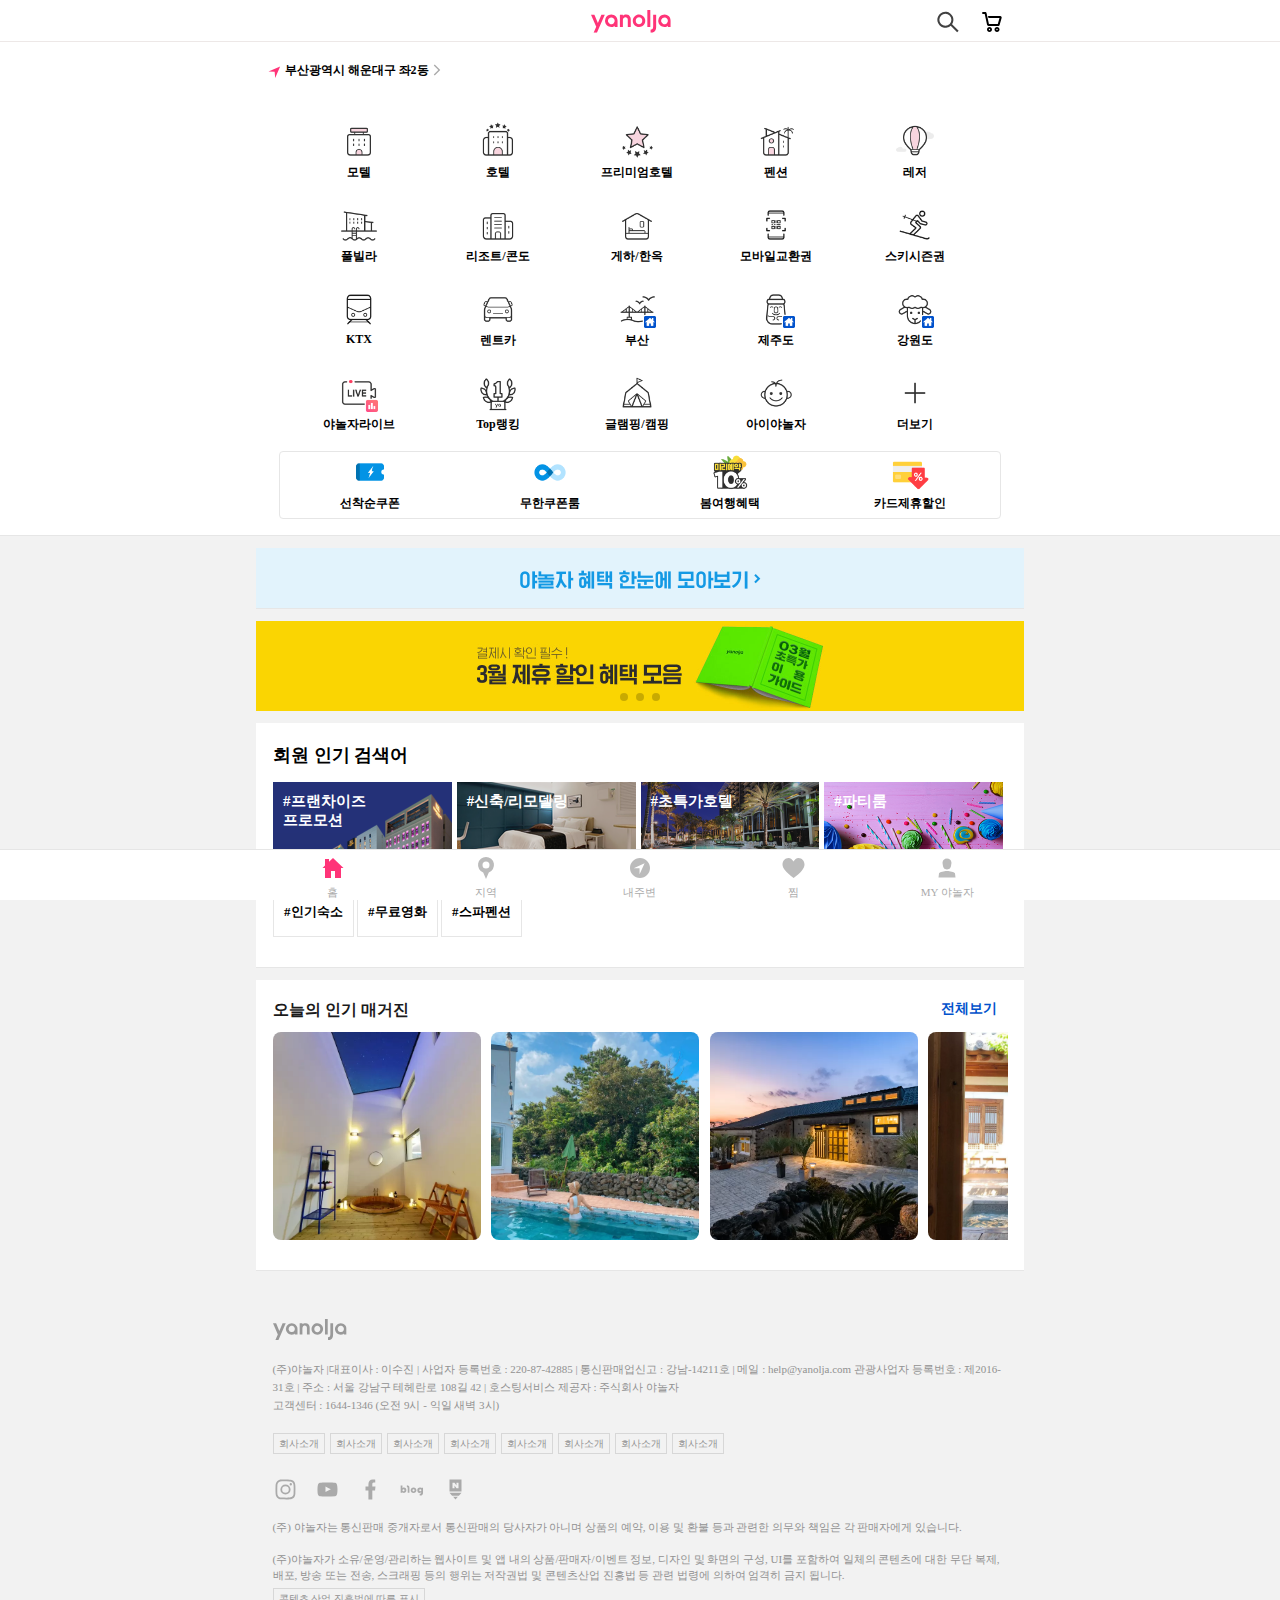
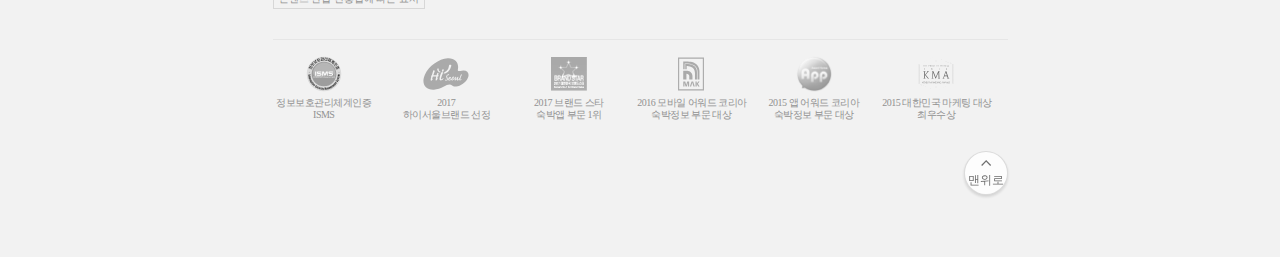
<file: index.html>
<!DOCTYPE html>
<html lang="en">
<head>
    <meta charset="UTF-8">
    <meta http-equiv="X-UA-Compatible" content="IE=edge">
    <meta name="viewport" content="width=device-width, initial-scale=1.0">
    <title>초특가 야놀자</title>
    <link href="css/index.css" rel="stylesheet">
    <script type="text/javascript" src="js/jquery-1.12.3.js"></script>
    <script src="js/index.js"></script>
</head>
<body>
    <!-- 상단 바 -->
    <header class="header">
        <nav class="navbar">
            <div class="logo"><a href="#"><img src="img/logo.svg"/></a></div>
            <div class="search-icon"><a href="#"><img src="img/btn-search.svg"/></a></div>
            <div class="cart-icon"><a href="#"><img src="img/icon-cart-black-line-2.svg"/></a></div>
        </nav>
        <hr color="#EDE8E7" size="1"/>
        <div class="location">
            <div class="location-icon"><img src="img/ico-position-pink.svg"></div>
            <span class="adress">부산광역시 해운대구 좌2동</span>
            <div class="location-icon2"><img src="img/btn-arr-12-right.svg"></div>
        </div>
    </header>
    <!-- 상단 바 끝-->

    <!-- 메인 -->
    <main class="main_box">
        <!-- 숙박 종류 아이콘 -->
        <section class="iconlist-section">
        <div class="iconlist1">
            <a href="./sub_motel.html" class="motel"><img src="img/motel.png"/><p>모텔</p></a>
            <a href="./sub_hotel.html" class="hotel"><img src="img/hotel.png"/><p>호텔</p></a>
            <a href="./sub_premiumhotel.html" class="premiumhotel"><img src="img/premiumhotel.png"/><p>프리미엄호텔</p></a>
            <a href="#" class="pension"><img src="img/pension.png"/><p>펜션</p></a>
            <a href="#" class="reser"><img src="img/leisure.png"/><p>레저</p></a>
        </div>
        <div class="iconlist2">
            <a href="#" class="pull"><img src="img/pull.png"/><p>풀빌라</p></a>
            <a href="#" class="resort"><img src="img/resort.png"/><p>리조트/콘도</p></a>
            <a href="#" class="guest"><img src="img/guest.png"/><p>게하/한옥</p></a>
            <a href="./sub_mobile.html" class="mobile"><img src="img/mobie.png"/><p>모바일교환권</p></a>
            <a href="#" class="ski"><img src="img/ski.png"/><p>스키시즌권</p></a>
        </div>
        <div class="iconlist2">
            <a href="#" class="ktx"><img src="img/ktx.png"/><p>KTX</p></a>
            <a href="#" class="rent"><img src="img/rent.png"/><p>렌트카</p></a>
            <a href="#" class="busan"><img src="img/busan.png"/><p>부산</p></a>
            <a href="#" class="jeju"><img src="img/jeju.png"/><p>제주도</p></a>
            <a href="#" class="gangwon"><img src="img/gangwon.png"/><p>강원도</p></a>
        </div>
        <div class="iconlist2">
            <a href="#" class="live"><img src="img/live.png"/><p>야놀자라이브</p></a>
            <a href="#" class="top"><img src="img/top.png"/><p>Top랭킹</p></a>
            <a href="#" class="camp"><img src="img/camping.png"/><p>글램핑/캠핑</p></a>
            <a href="#" class="children"><img src="img/children.png"/><p>아이야놀자</p></a>
            <a href="#" class="plus"><img src="img/plus.png"/><p>더보기</p></a>
        </div>
        <div class="iconlist3">
            <a href="#" class="cupon"><img src="img/cupon.png"/><p>선착순쿠폰</p></a>
            <a href="#" class="cupon2"><img src="img/cupon2.png"/><p>무한쿠폰룸</p></a>
            <a href="#" class="spring"><img src="img/spring.png"/><p>봄여행혜택</p></a>
            <a href="#" class="card"><img src="img/card.png"/><p>카드제휴할인</p></a>
        </div>
        </section>
        <!-- 숙박 종류 아이콘 끝-->

        <!-- 배너 부분 -->
        <section class="banner-section">
            <div class="banner1-box">
                <a href="#" class="banner"><img src="img/banner.png"></a>
            </div>
            <div class="banner2-box">
                <ul class="banner2-box-visual">
                    <li class="banner2-box1"><a class="banner2-box1 a" href="#"><img src="img/banner2-1.png"/></a></li>
                    <li class="banner2-box2"><a class="banner2-box2 a" href="#"><img src="img/banner2-2.png"/></a></li>
                    <li class="banner2-box3"><a class="banner2-box3 a" href="#"><img src="img/banner2-3.png"/></a></li>
                </ul>
                <ul class="banner2-box-buttonList">
                    <li class="on"><a href="#"></a></li>
                    <li><a href="#"></a></li>
                    <li><a href="#"></a></li>
                </ul>
            </div>
        </section>
        <!-- 배너 부분 끝-->

        <!-- 회원 인기 검색어 -->
        <section class="search">
            <h2>회원 인기 검색어</h2>
            <div class="search_box">
                <a href="#" class="search_box1">
                    <span>#프랜차이즈<br/>프로모션</span>
                    <img src="img/search_img1.png"/>
                </a>
                <a href="#" class="search_box2">
                    <span>#신축/리모델링</span>
                    <img src="img/search_img2.png"/>
                </a>
                <a href="#" class="search_box3">
                    <span>#초특가호텔</span>
                    <img src="img/search_img3.png"/>
                </a>
                <a href="#" class="search_box4">
                    <span>#파티룸</span>
                    <img src="img/search_img4.png"/>
                </a>
            </div>
            <div class="hashtag">
                <a href="#">#인기숙소</a>
                <a href="#">#무료영화</a>
                <a href="#">#스파펜션</a>
            </div>
        </section>
        <!-- 회원 인기 검색어 끝-->

        <!-- 오늘의 인기 매거진 -->
        <section class="todaybest">
            <div class="todaybest_nav">
                <div><h2>오늘의 인기 매거진</h2></div>
                <div><a href="#">전체보기</a></div>
            </div>
            <div class="todaybest_box">
                <ul>
                    <li class="visual_0"><a href="#"><img src="img/img1.png"></a></li>
                    <li class="visual_1"><a href="#"><img src="img/img2.png"></a></li> 
                    <li class="visual_2"><a href="#"><img src="img/img3.png"></a></li>
                    <li class="visual_3"><a href="#"><img src="img/img4.png"></a></li>
                    <li class="visual_4"><a href="#"><img src="img/img5.png"></a></li>
                    <li class="visual_5"><a href="#"><img src="img/img6.png"></a></li>
                </ul>
            </div>
        </section>
        <!-- 오늘의 인기 매거진 끝-->
    </main>
    <!-- 메인 끝 -->

    <!-- 푸터 시작 -->
        <footer>
            <section class="footer">
                <div class="footer_nav">
                    <img class="footer_logo1" src="img/ico-logo-gray.svg">
                    <div></div>
                </div>
                <div class="footer_imformation1">(주)야놀자 |대표이사 : 이수진 | 사업자 등록번호 : 220-87-42885 | 통신판매업신고 : 강남-14211호 | 메일 : help@yanolja.com
                    관광사업자 등록번호 : 제2016-31호 | 주소 : 서울 강남구 테헤란로 108길 42 | 호스팅서비스 제공자 : 주식회사 야놀자<br/>    
                    고객센터 : 1644-1346 (오전 9시 - 익일 새벽 3시)</div>
                <ul class="footer_button1">
                    <li><a href="#">회사소개</a></li>
                    <li><a href="#">회사소개</a></li>
                    <li><a href="#">회사소개</a></li>
                    <li><a href="#">회사소개</a></li>
                    <li><a href="#">회사소개</a></li>
                    <li><a href="#">회사소개</a></li>
                    <li><a href="#">회사소개</a></li>
                    <li><a href="#">회사소개</a></li>
                </ul>
                <div class="footer_button2">
                    <a href="#"><img src="img/instagram.svg"/></a>
                    <a href="#"><img src="img/youtube.svg"/></a>
                    <a href="#"><img src="img/facebook.svg"/></a>
                    <a href="#"><img src="img/blog.svg"/></a>
                    <a href="#"><img src="img/naver.svg"/></a>
                </div>
                <div class="footer_imformation2">
                    (주) 야놀자는 통신판매 중개자로서 통신판매의 당사자가 아니며 상품의 예약, 이용 및 환불 등과 관련한 의무와 책임은 각 판매자에게 있습니다.<br/><br/>
(주)야놀자가 소유/운영/관리하는 웹사이트 및 앱 내의 상품/판매자/이벤트 정보, 디자인 및 화면의 구성, UI를 포함하여 일체의 콘텐츠에 대한 무단 복제, 배포, 방송 또는 전송, 스크래핑 등의 행위는 저작권법 및 콘텐츠산업 진흥법 등 관련 법령에 의하여 엄격히 금지 됩니다.
                </div>
                <div class="footer_button3">
                    <a href="#">콘텐츠 산업 진흥법에 따른 표시</a>
                </div>
                <ul class="footer_logo2">
                    <li><img src="img/footerlogo1.svg"/>정보보호관리체계인증<br/>ISMS</li>
                    <li><img src="img/footerlogo2.svg"/>2017<br/>하이서울브랜드 선정</li>
                    <li><img src="img/footerlogo3.png"/>2017 브랜드 스타<br/>숙박앱 부문 1위</li>
                    <li><img src="img/footerlogo4.svg"/>2016 모바일 어워드 코리아<br/>숙박정보 부문 대상</li>
                    <li><img src="img/footerlogo5.png"/>2015 앱 어워드 코리아<br/>숙박정보 부문 대상</li>
                    <li><img src="img/footerlogo6.svg"/>2015 대한민국 마케팅 대상<br/>최우수상</li>
                </ul>
            </section>
            <section class="up">
                <div class="up_box">
                    <button class="up_button">
                        <div><img src="img/up.svg"/></div>
                        <div class="up_text">맨위로</div>
                    </button>
                </div>
            </section>
        </footer>
        <!-- 푸터 끝 -->

        <!-- 하단바 -->
        <aside class="aside">
            <nav class="bottom_nav">
                <a href="#">
                    <div><img src="img/home.svg"/></div>
                    <span>홈</span>
                </a>
                <a href="#">
                    <div><img src="img/location.svg"/></div>
                    <span>지역</span>
                </a>
                <a href="#">
                    <div><img src="img/mylocation.svg"/></div>
                    <span>내주변</span>
                </a>
                <a href="#">
                    <div><img src="img/my.svg"/></div>
                    <span>찜</span>
                </a>
                <a href="#">
                    <div><img src="img/myyanolza.svg"/></div>
                    <span>MY 야놀자</span>
                </a>
            </nav>
        </aside>
        <!-- 하단바 끝 -->
</body>
</html>
</file>
<file: css/index.css>
* {
  margin: 0;
  padding: 0;
}
html {
  font-size: 62.5%;
  height: 100%;
  width: 100%;
}
ul {
  list-style: none;
}
footer {
  background: #f2f2f2;
}
/* header nav */
.header {
  width: 100%;
}
.navbar {
  display: flex;
  justify-content: center;
  width: 100%;
  margin: 10px 0 5px 0;
}
.logo {
  margin-left: 314px;
}
.search-icon {
  margin: 0px 20px 0px 265px;
}
.location {
  position: relative;
  max-width: 76.8rem;
  margin: 0 auto;
  text-align: left;
  padding: 2rem 0 1.3rem 1.7rem;
  display: flex;
}
.adress {
  font-size: 1.2rem;
  font-weight: 700;
}
.location-icon2 {
  padding: 0.2rem 0.4rem 0;
}
/* header nav 끝 */

.main_box {
  width: 100%;
  height: 1200px;
  background-color: #f2f2f2;
}

/* 숙박 종류 아이콘 */
.iconlist-section {
  margin: 0 auto;
  width: 100%;
  padding: 1.2rem 0 1.6rem;
  font-weight: 700;
  font-size: 1.2rem;
  border-bottom: 0.1rem solid #e6e6e6;
  background-color: white;
}
.iconlist1 {
  position: relative;
  display: flex;
  padding: 1.3rem 7.3rem 0 6.7rem;
  max-width: 63rem;
  margin: 0 auto;
  justify-content: space-between;
}
.iconlist2 {
  position: relative;
  display: flex;
  padding: 1.3rem 7.3rem 0 6.7rem;
  max-width: 63rem;
  margin: 0 auto;
  justify-content: space-between;
  margin-top: 1.2rem;
}
.iconlist3 {
  display: flex;
  max-width: 72rem;
  margin: 0 auto;
  justify-content: space-around;
  align-items: center;
  margin-top: 1.8rem;
  height: 6.6rem;
  border: 1px solid #e6e6e6;
  border-radius: 0.4rem;
}
.motel {
  width: 7.4rem;
  text-align: center;
  text-decoration: none;
  color: black;
}
.motel img {
  width: 3.8rem;
  height: 3.8rem;
  z-index: 20;
}
.motel p {
  white-space: nowrap;
  letter-spacing: -0.03rem;
}
.hotel {
  width: 7.4rem;
  text-align: center;
  text-decoration: none;
  color: black;
}
.hotel img {
  width: 3.8rem;
  height: 3.8rem;
  z-index: 20;
}
.premiumhotel {
  width: 7.4rem;
  text-align: center;
  text-decoration: none;
  color: black;
}
.premiumhotel img {
  width: 3.8rem;
  height: 3.8rem;
  z-index: 20;
}
.pension {
  width: 7.4rem;
  text-align: center;
  text-decoration: none;
  color: black;
}
.pension img {
  width: 3.8rem;
  height: 3.8rem;
  z-index: 20;
}
.premiumhotel {
  width: 7.4rem;
  text-align: center;
  text-decoration: none;
  color: black;
}
.premiumhotel img {
  width: 3.8rem;
  height: 3.8rem;
  z-index: 20;
}
.reser {
  width: 7.4rem;
  text-align: center;
  text-decoration: none;
  color: black;
}
.reser img {
  width: 3.8rem;
  height: 3.8rem;
  z-index: 20;
}
.pull {
  width: 7.4rem;
  text-align: center;
  text-decoration: none;
  color: black;
}
.pull img {
  width: 3.8rem;
  height: 3.8rem;
  z-index: 20;
}
.resort {
  width: 7.4rem;
  text-align: center;
  text-decoration: none;
  color: black;
}
.resort img {
  width: 3.8rem;
  height: 3.8rem;
  z-index: 20;
}
.guest {
  width: 7.4rem;
  text-align: center;
  text-decoration: none;
  color: black;
}
.guest img {
  width: 3.8rem;
  height: 3.8rem;
  z-index: 20;
}
.mobile {
  width: 7.4rem;
  text-align: center;
  text-decoration: none;
  color: black;
}
.mobile img {
  width: 3.8rem;
  height: 3.8rem;
  z-index: 20;
}
.ski {
  width: 7.4rem;
  text-align: center;
  text-decoration: none;
  color: black;
}
.ski img {
  width: 3.8rem;
  height: 3.8rem;
  z-index: 20;
}
.ktx {
  width: 7.4rem;
  text-align: center;
  text-decoration: none;
  color: black;
}
.ktx img {
  width: 3.8rem;
  height: 3.8rem;
  z-index: 20;
}
.rent {
  width: 7.4rem;
  text-align: center;
  text-decoration: none;
  color: black;
}
.rent img {
  width: 3.8rem;
  height: 3.8rem;
  z-index: 20;
}
.busan {
  width: 7.4rem;
  text-align: center;
  text-decoration: none;
  color: black;
}
.busan img {
  width: 3.8rem;
  height: 3.8rem;
  z-index: 20;
}
.jeju {
  width: 7.4rem;
  text-align: center;
  text-decoration: none;
  color: black;
}
.jeju img {
  width: 3.8rem;
  height: 3.8rem;
  z-index: 20;
}
.gangwon {
  width: 7.4rem;
  text-align: center;
  text-decoration: none;
  color: black;
}
.gangwon img {
  width: 3.8rem;
  height: 3.8rem;
  z-index: 20;
}
.live {
  width: 7.4rem;
  text-align: center;
  text-decoration: none;
  color: black;
}
.live img {
  width: 3.8rem;
  height: 3.8rem;
  z-index: 20;
}
.top {
  width: 7.4rem;
  text-align: center;
  text-decoration: none;
  color: black;
}
.top img {
  width: 3.8rem;
  height: 3.8rem;
  z-index: 20;
}
.camp {
  width: 7.4rem;
  text-align: center;
  text-decoration: none;
  color: black;
}
.camp img {
  width: 3.8rem;
  height: 3.8rem;
  z-index: 20;
}
.children {
  width: 7.4rem;
  text-align: center;
  text-decoration: none;
  color: black;
}
.children img {
  width: 3.8rem;
  height: 3.8rem;
  z-index: 20;
}
.plus {
  width: 7.4rem;
  text-align: center;
  text-decoration: none;
  color: black;
}
.plus img {
  width: 3.8rem;
  height: 3.8rem;
  z-index: 20;
}
.cupon {
  width: calc((100vw - 4rem) / 4);
  text-align: center;
  text-decoration: none;
  color: black;
  margin-bottom: 2rem;
  padding: 1.8rem 0 0.4rem;
  position: relative;
}
.cupon img {
  width: 3.8rem;
  height: 3.8rem;
  z-index: 20;
}
.cupon2 {
  width: calc((100vw - 4rem) / 4);
  text-align: center;
  text-decoration: none;
  color: black;
  margin-bottom: 2rem;
  padding: 1.8rem 0 0.4rem;
  position: relative;
}
.cupon2 img {
  width: 3.8rem;
  height: 3.8rem;
  z-index: 20;
}
.spring {
  width: calc((100vw - 4rem) / 4);
  text-align: center;
  text-decoration: none;
  color: black;
  margin-bottom: 2rem;
  padding: 1.8rem 0 0.4rem;
  position: relative;
}
.spring img {
  width: 3.8rem;
  height: 3.8rem;
  z-index: 20;
}
.card {
  width: calc((100vw - 4rem) / 4);
  text-align: center;
  text-decoration: none;
  color: black;
  margin-bottom: 2rem;
  padding: 1.8rem 0 0.4rem;
  position: relative;
}
.card img {
  width: 3.8rem;
  height: 3.8rem;
  z-index: 20;
}
/* 숙박 종류 아이콘 끝*/

/* 베너 */
.banner-section {
  max-width: 76.8rem;
  margin: 1.2rem auto 1.2rem;
}
.banner1-box img {
  border-bottom: 0.1rem solid #e6e6e6;
  display: block;
  height: 6rem;
  width: 100%;
  background: 50% no-repeat;
  background-size: cover;
}
.banner2-box {
  margin-top: 1.2rem;
  width: 100%;
  height: 9rem;
  overflow: hidden;
  position: relative;
}
.banner2-box > .banner2-box-visual {
  position: relative;
  display: flex;
  width: 100%;
}
.banner2-box > .banner2-box-visual li {
  width: 100%;
  position: absolute;
}
.banner2-box .banner2-box1 {
  left: 0px;
}
.banner2-box .banner2-box2 {
  left: 100%;
}
.banner2-box .banner2-box3 {
  left: 200%;
}
.banner2-box > .banner2-box-visual > .banner2-box1 a {
  background: rgb(250, 213, 2);
  width: 768px;
  display: block;
  text-align: center;
}
.banner2-box > .banner2-box-visual > .banner2-box2 a {
  background: rgb(248, 202, 3);
  width: 768px;
  display: block;
  text-align: center;
}
.banner2-box > .banner2-box-visual > .banner2-box3 a {
  background: rgb(28, 34, 56);
  width: 768px;
  display: block;
  text-align: center;
}
.banner2-box img {
  height: 9rem;
  width: 37.5rem;
  object-fit: cover;
}
.banner2-box-buttonList {
  bottom: 10px;
  left: 0;
  width: 100%;
  position: absolute;
  display: flex;
  justify-content: center;
}
.banner2-box-buttonList li {
  width: 8px;
  height: 8px;
  display: inline-block;
  border-radius: 100%;
  background: #000;
  margin: 0 4px;
  opacity: 0.2;
  cursor: pointer;
}
/* 베너 끝*/

/* 회원 인기 검색어 시작 */
.search {
  max-width: 73.5rem;
  margin-top: 1.2rem;
  padding: 2rem 1.6rem 3rem 1.7rem;
  background-color: white;
  border-bottom: 0.1rem solid #e6e6e6;
  font-size: 1.4rem;
  margin: 0 auto 1.2rem;
}
.search_box {
  display: flex;
}
.search h2 {
  font-size: 1.8rem;
  font-weight: 700;
  margin-bottom: 1.5rem;
}
.search > .search_box > a {
  margin-right: 0.5rem;
  width: 18rem;
  height: 9rem;
  position: relative;
}
.search > .search_box > a > img {
  width: 100%;
  height: 100%;
}
.search > .search_box > a > span {
  color: #fff;
  font-size: 1.5rem;
  font-weight: 700;
  position: absolute;
  top: 1rem;
  left: 1rem;
}
.hashtag {
  margin-top: 1.5rem;
}
.hashtag a {
  border: 0.1rem solid #e6e6e6;
  display: inline-block;
  font-size: 1.3rem;
  font-weight: 700;
  padding: 1.5rem 1rem;
  text-decoration: none;
  color: black;
}
/* 회원 인기 검색어 끝 */

/* ㄱㄷ */
.todaybest {
  max-width: 73.5rem;
  margin-top: 1.2rem;
  padding: 2rem 1.6rem 3rem 1.7rem;
  background-color: white;
  border-bottom: 0.1rem solid #e6e6e6;
  font-size: 1.4rem;
  margin: 0 auto 1.2rem;
}
.todaybest_nav {
  display: flex;
}
.todaybest_nav h2 {
  font-size: 1.6rem;
  font-weight: 700;
  line-height: 1.9rem;
  color: #1a1a1a;
}
.todaybest_nav a {
  font-size: 1.4rem;
  font-weight: 700;
  color: #0152cc;
  text-decoration: none;
  padding-left: 1.2rem;
  margin-left: 52rem;
}
.todaybest_box {
  margin-top: 1.3rem;
}
.todaybest_box ul {
  display: flex;
  width: 100%;
  position: relative;
  height: 20.8rem;
  overflow: hidden;
}
.todaybest_box ul li {
  position: absolute;
}
.visual_0 {
  left: 0;
}
.visual_1 {
  left: 29.7%;
}
.visual_2 {
  left: 59.4%;
}
.visual_3 {
  left: 89.1%;
}
.visual_4 {
  left: 118.8%;
}
.visual_5 {
  left: 148.5%;
}
.todaybest_box ul li a {
  color: inherit;
  text-decoration: none;
  display: block;
  width: 20.8rem !important;
  height: 20.8rem;
  background-size: cover;
  margin-right: 8px;
}
.todaybest_box ul li img {
  width: 100%;
  height: 100%;
  border-radius: 0.8rem;
  object-fit: cover;
}

/* 푸터 시작 */
.footer {
  position: relative;
  width: 100%;
  background: #f2f2f2;
  padding: 1.5rem 2rem 3rem;
  margin: 0 auto;
  max-width: 73.5rem;
}
.footer_nav {
  display: flex;
}
.footer_nav > .footer_logo1 {
  width: 7.4rem;
  height: 2.1rem;
  margin-top: 0.7rem;
}
.footer > .footer_imformation1 {
  color: #919191;
  font-size: 1.1rem;
  margin: 2rem 0 1.5rem;
  line-height: 1.64;
}
.footer > .footer_button1 {
  list-style: none;
  line-height: 3rem;
  margin: 1rem 0 1.8rem;
  display: flex;
}
.footer > .footer_button1 li {
  margin-right: 0.5rem;
  list-style: none;
}
.footer > .footer_button1 li a {
  color: #919191;
  text-decoration: none;
  font-size: 1rem;
  padding: 0.4rem 0.5rem;
  border: 0.1rem solid hsla(0, 0%, 60%, 0.3);
}
.footer > .footer_button2 a {
  display: inline-block;
  margin: 0 1.5rem 1.8rem 0;
  width: 2.5rem;
  height: 2.5rem;
}
.footer > .footer_button2 img {
  width: 2.5rem;
  height: 2.5rem;
}
.footer > .footer_imformation2 {
  color: #919191;
  font-size: 1.1rem;
  line-height: 1.45;
}
.footer > .footer_button3 {
  line-height: 3rem;
  margin-bottom: 2.5rem;
}
.footer > .footer_button3 a {
  text-decoration: none;
  color: #919191;
  text-decoration: none;
  font-size: 1rem;
  padding: 0.4rem 0.5rem;
  border: 0.1rem solid hsla(0, 0%, 60%, 0.3);
}
.footer > .footer_logo2 {
  border-top: 0.1rem solid #e6e6e6;
  padding-top: 1.6rem;
  position: relative;
  display: flex;
  justify-content: space-around;
}
.footer > .footer_logo2 li {
  width: 10.8rem;
  margin: 0 1rem;
  text-align: center;
  color: #919191;
  font-size: 1rem;
  line-height: 1.2;
  letter-spacing: -0.05rem;
  white-space: nowrap;
  margin-left: -1rem;
}
.footer > .footer_logo2 img {
  display: block;
  margin: 0 auto 0.5rem;
}
.up {
  width: 73.5rem;
  display: flex;
  justify-content: right;
  padding-bottom: 5rem;
  z-index: 20 !important;
  margin: 0 auto;
}
.up_box {
  margin-right: 0 !important;
  margin-bottom: 1.2rem;
  position: static !important;
  width: 4.4rem !important;
  height: 4.4rem !important;
}
.up_button {
  width: 100%;
  height: 100%;
  opacity: 0.9;
  border-radius: 2.2rem;
  box-shadow: 0 0.2rem 0.3rem 0 rgb(0 0 0 / 15%);
  border: 0.05rem solid rgba(0, 0, 0, 0.15);
  background-color: #fff;
  cursor: pointer;
}
.up_text {
  font-size: 1.2rem;
  color: #616161;
}
/* 푸터 끝 */

/* 하단 바 */
.aside {
  background: #fff;
  border-top: 0.1rem solid #e6e6e6;
  position: fixed;
  right: 0;
  bottom: 0;
  left: 0;
  z-index: 20;
}
.bottom_nav {
  width: 100%;
  max-width: 76.8rem;
  height: 5rem;
  display: flex;
  margin: 0 auto;
}
.bottom_nav a {
  color: inherit;
  text-decoration: none;
  width: 20%;
  min-width: 20%;
  height: 100%;
  display: block;
  padding: 0.3rem 0 0.2rem;
  position: relative;
  text-align: center;
}
.bottom_nav img {
  width: 4rem;
  height: 3rem;
  background: 50% no-repeat;
  background-size: contain;
  margin: 0 auto;
  position: relative;
}
.bottom_nav span {
  font-size: 1.1rem;
  font-weight: 500;
  margin-top: 0.2rem;
  color: #ababab;
}

/* 하단 바 끝 */
</file>
